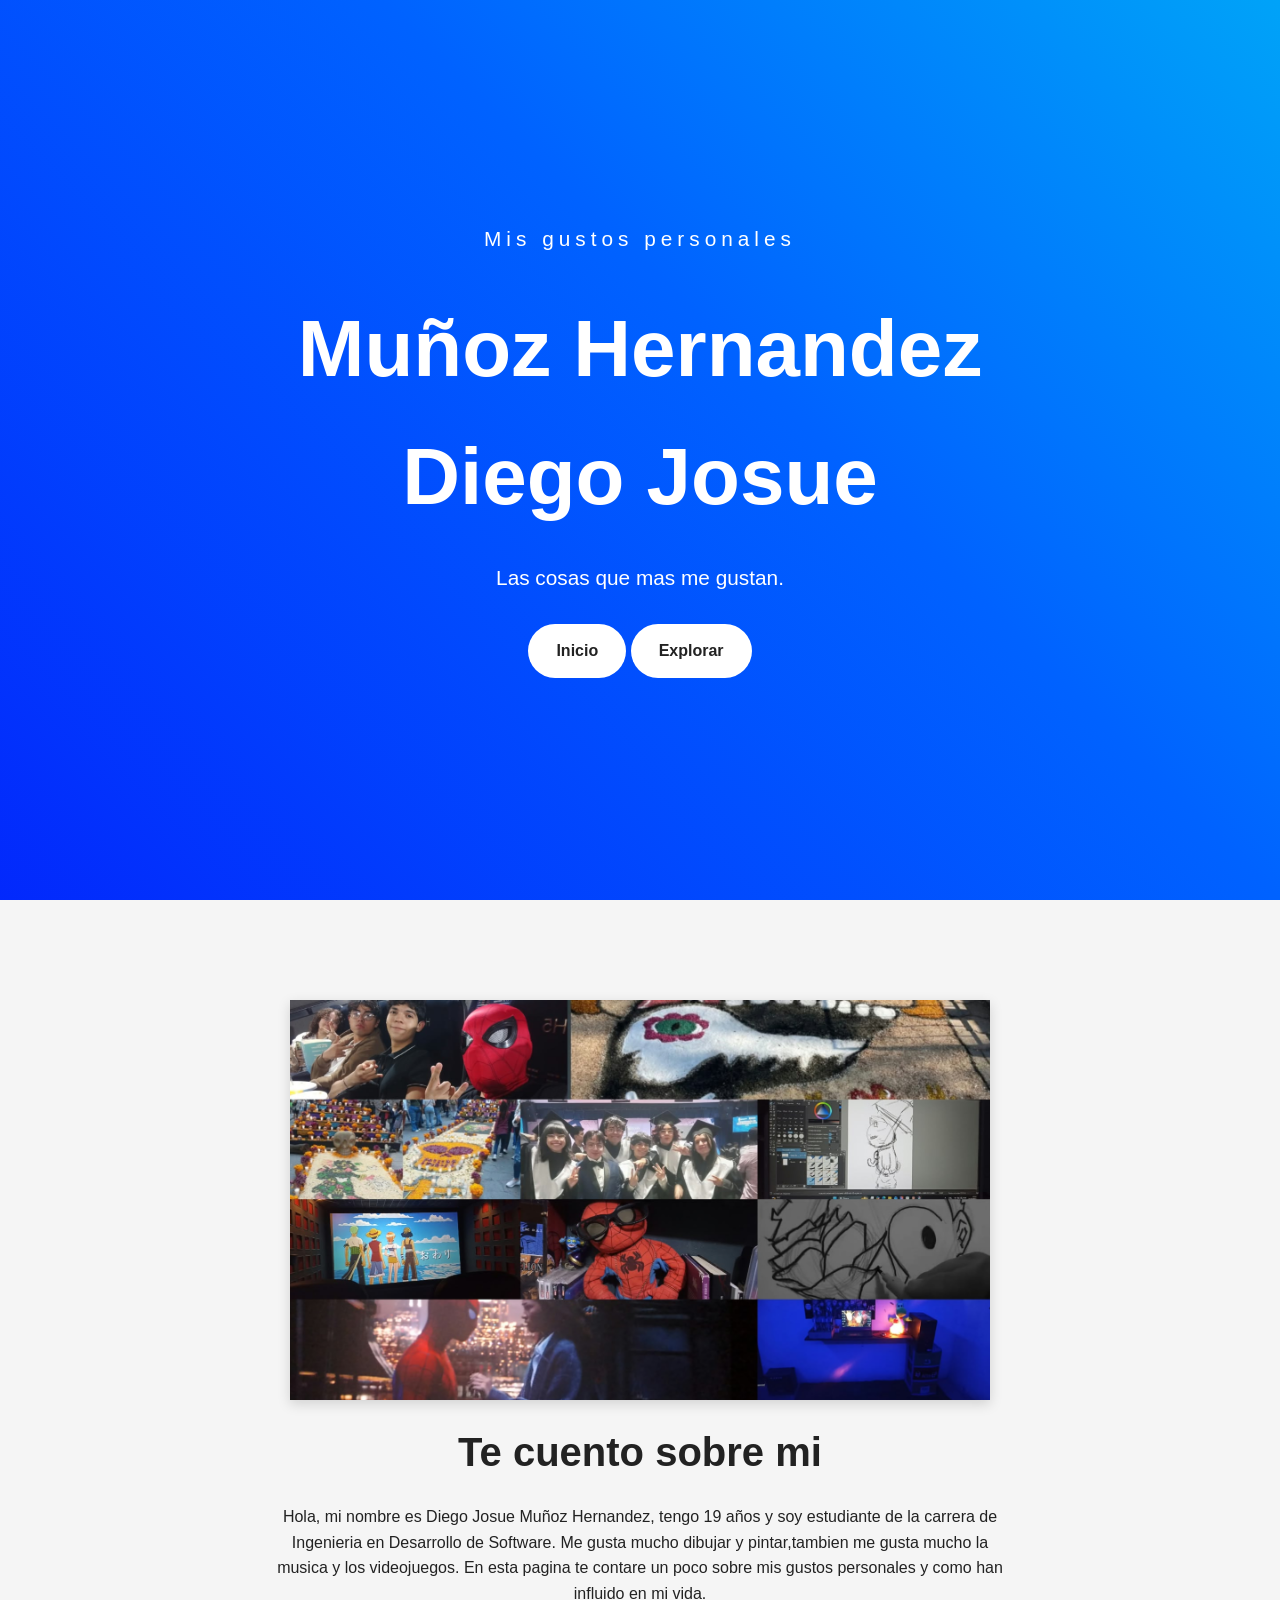
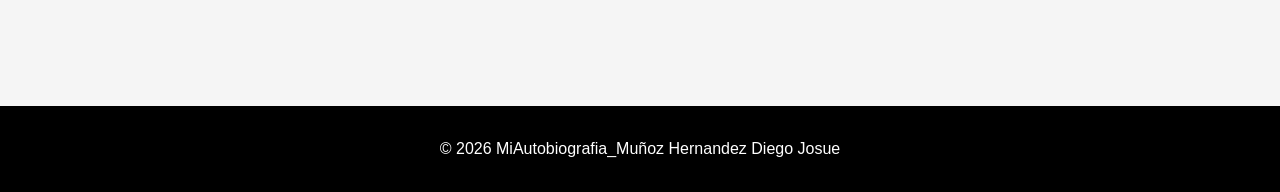
<file: index.html>
<!DOCTYPE html>
<html lang="en">
<head>
    <meta charset="UTF-8">
    <meta name="viewport" content="width=device-width, initial-scale=1.0">
    <title>Autobiografia</title>
    <link rel="stylesheet" href="CSS/Estilo.css">
</head>
<body>
    <nav class="Autobiografia">
        <ul>
            <li><a href="index.html">Inicio</a></li>
            <li><a href="tarjetas.html">Tarjetas</a></li>
        </ul>
    </nav>
    <!-- HERO -->
    <header class="pagina animated-gradient">
        <div class="pagina-contenido">
            <p class="subtitulo">Mis gustos personales</p>
            <h1>Muñoz Hernandez Diego Josue</h1>
            <p>Las cosas que mas me gustan. </p>
            <a href="index.html" class="btn">Inicio</a>
             <a href="tarjetas.html" class="btn">Explorar</a>
        </div>
    </header>
    <!-- INTRODUCCIÓN -->
    <section class="intro">
        <img src="images/amigos.jpeg" alt="fotoportada" class="fotoportada">
        <h2>Te cuento sobre mi</h2>
        <p>
            Hola, mi nombre es Diego Josue Muñoz Hernandez, tengo 19 años y soy estudiante de la carrera de Ingenieria en Desarrollo de Software. 
            Me gusta mucho dibujar y pintar,tambien me gusta mucho la musica y los videojuegos. 
            En esta pagina te contare un poco sobre mis gustos personales y como han influido en mi vida.
        </p>

    </section>
      <footer>
        <p>&copy 2026 MiAutobiografia_Muñoz Hernandez Diego Josue</p>
    </footer>
</body>
</html>
</file>
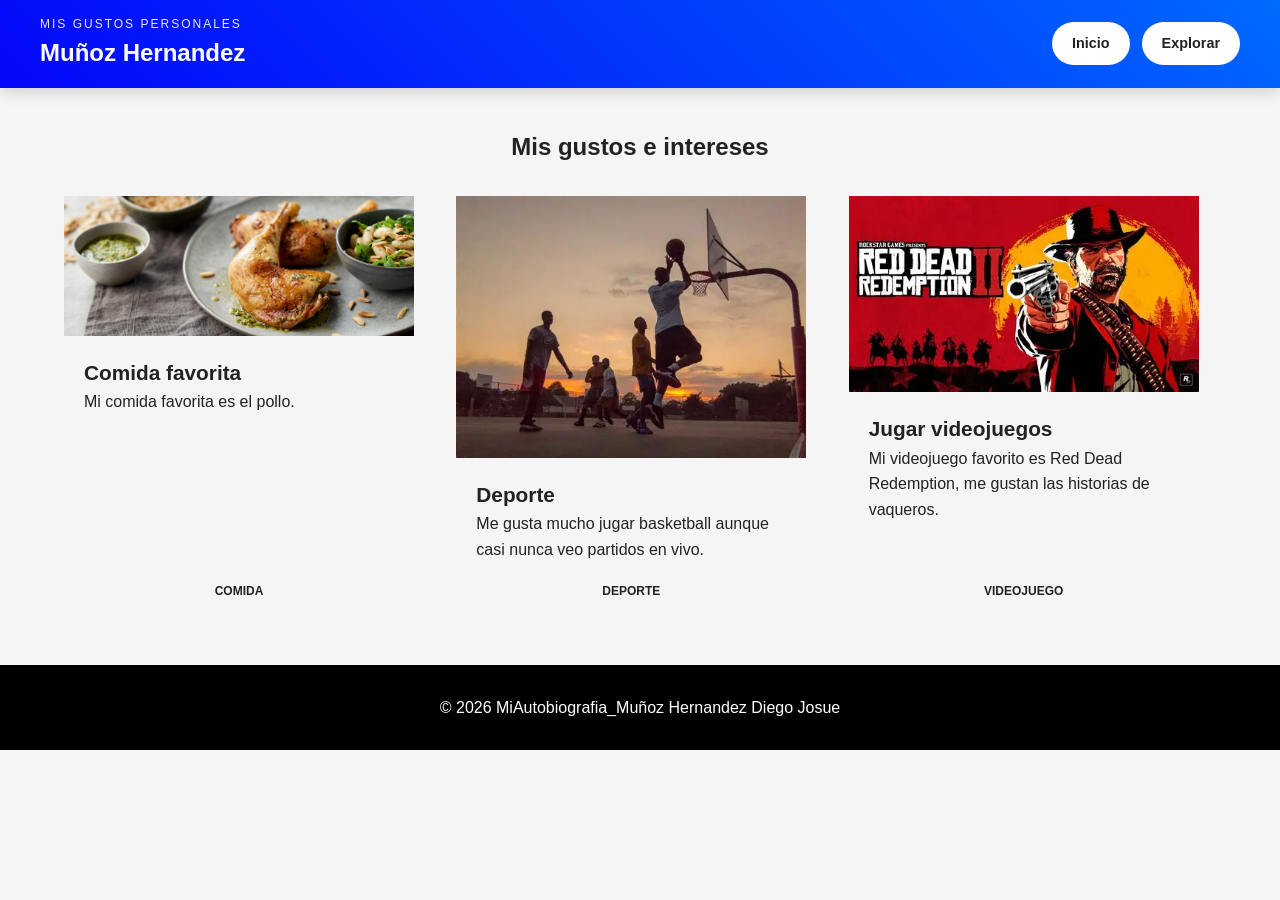
<file: explorar.html>
<!DOCTYPE html>
<html lang="en">
<head>
    <meta charset="UTF-8">
    <meta name="viewport" content="width=device-width, initial-scale=1.0">
    <title>Document</title>
    <link rel="stylesheet" href="CSS/Estilo.css">
</head>
<body>
<header class="navbar animated-gradient">
    <div class="logo">
        <span class="subtitulo-header">Mis gustos personales</span>
        <h2>Muñoz Hernandez</h2>
    </div>
    <nav class="nav-links">
        <a href="index.html" class="btn">Inicio</a>
        <a href="tarjetas.html" class="btn">Explorar</a>
    </nav>
</header>
 <section id="intereses">
    <h2>Mis gustos e intereses</h2>
    <div class="grid_cursos2">

        <article class="tarjeta_curso2">
            <img src="images/pollo.jpg" alt="Comida favorita">
            <div class="info_curso2">
                <h3>Comida favorita</h3>
                <p>Mi comida favorita es el pollo.</p>
                <span class="nivel2">Comida</span>
            </div>
        </article>

        <article class="tarjeta_curso2">
            <img src="images/basket.webp" alt="Deporte favorito">
            <div class="info_curso2">
                <h3>Deporte</h3>
                <p>Me gusta mucho jugar basketball aunque casi nunca veo partidos en vivo.</p>
                <span class="nivel2">Deporte</span>
            </div>
        </article>

        <article class="tarjeta_curso2">
            <img src="images/reddead.webp" alt="Videojuego favorito">
            <div class="info_curso2">
                <h3>Jugar videojuegos</h3>
                <p>Mi videojuego favorito es Red Dead Redemption, me gustan las historias de vaqueros.</p>
                <span class="nivel2">Videojuego</span>
            </div>
        </article>

    </div>
</section>
        
<footer>
        <p>&copy 2026 MiAutobiografia_Muñoz Hernandez Diego Josue</p>
    </footer>   
</body>
</html>
</file>
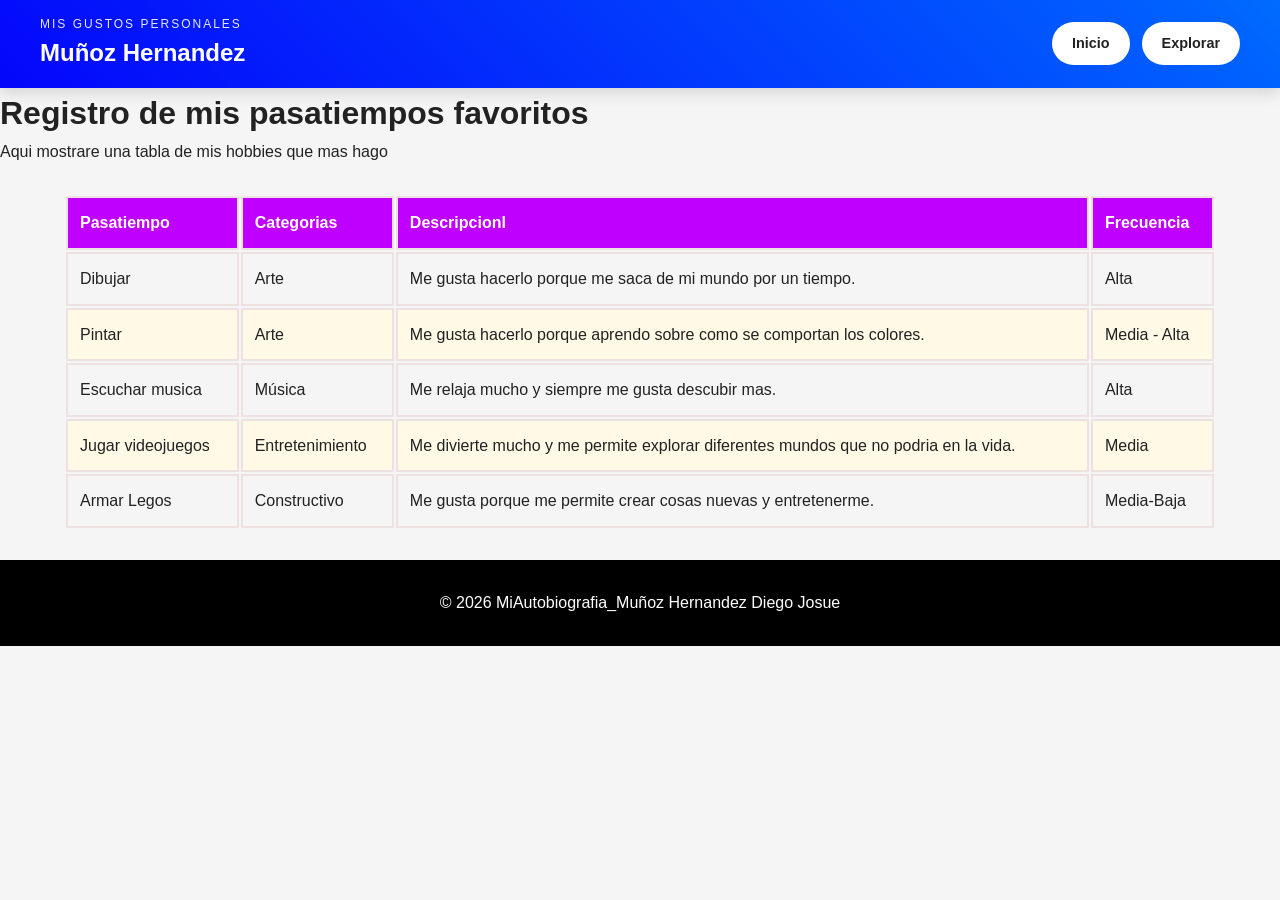
<file: Hobbies.html>
<!DOCTYPE html>
<html lang="en">
<head>
    <meta charset="UTF-8">
    <meta name="viewport" content="width=device-width, initial-scale=1.0">
    <title>Document</title>
     <link rel="stylesheet" href="CSS/Estilo.css">
</head>
<body>
<header class="navbar animated-gradient">
    <div class="logo">
        <span class="subtitulo-header">Mis gustos personales</span>
        <h2>Muñoz Hernandez</h2>
    </div>
    <nav class="nav-links">
        <a href="index.html" class="btn">Inicio</a>
        <a href="tarjetas.html" class="btn">Explorar</a>
    </nav>
</header>
 <h1>Registro de mis pasatiempos favoritos</h1>
        <p>Aqui mostrare una tabla de mis hobbies que mas hago</p>
         <table>
            <thead>
                <tr>
                    <th>Pasatiempo</th>
                    <th>Categorias</th>
                    <th>Descripcionl</th>
                    <th>Frecuencia</th>
                </tr>
            </thead>
            <tbody>
                <tr>
                    <td>Dibujar</td>
                    <td>Arte</td>
                    <td>Me gusta hacerlo porque me saca de mi mundo por un tiempo.</td>
                    <td>Alta</td>
                </tr>
                <tr>
                    <td>Pintar</td>
                    <td>Arte</td>
                    <td>Me gusta hacerlo porque aprendo sobre como se comportan los colores.</td>
                    <td>Media - Alta</td>
                </tr>
                <tr>
                    <td>Escuchar musica</td>
                    <td>Música</td>
                    <td>Me relaja mucho y siempre me gusta descubir mas.</td>
                    <td>Alta</td>
                </tr>
                <tr>
                    <td>Jugar videojuegos</td>
                    <td>Entretenimiento</td>
                    <td>Me divierte mucho y me permite explorar diferentes mundos que no podria en la vida.</td>
                    <td>Media</td>
                </tr>
                <tr>
                    <td>Armar Legos</td>
                    <td>Constructivo</td>
                    <td>Me gusta porque me permite crear cosas nuevas y entretenerme.</td>
                    <td>Media-Baja</td>
                </tr>
            </tbody>
         </table>
     <footer>
        <p>&copy 2026 MiAutobiografia_Muñoz Hernandez Diego Josue</p>
    </footer>  
</body>
</html>
</file>
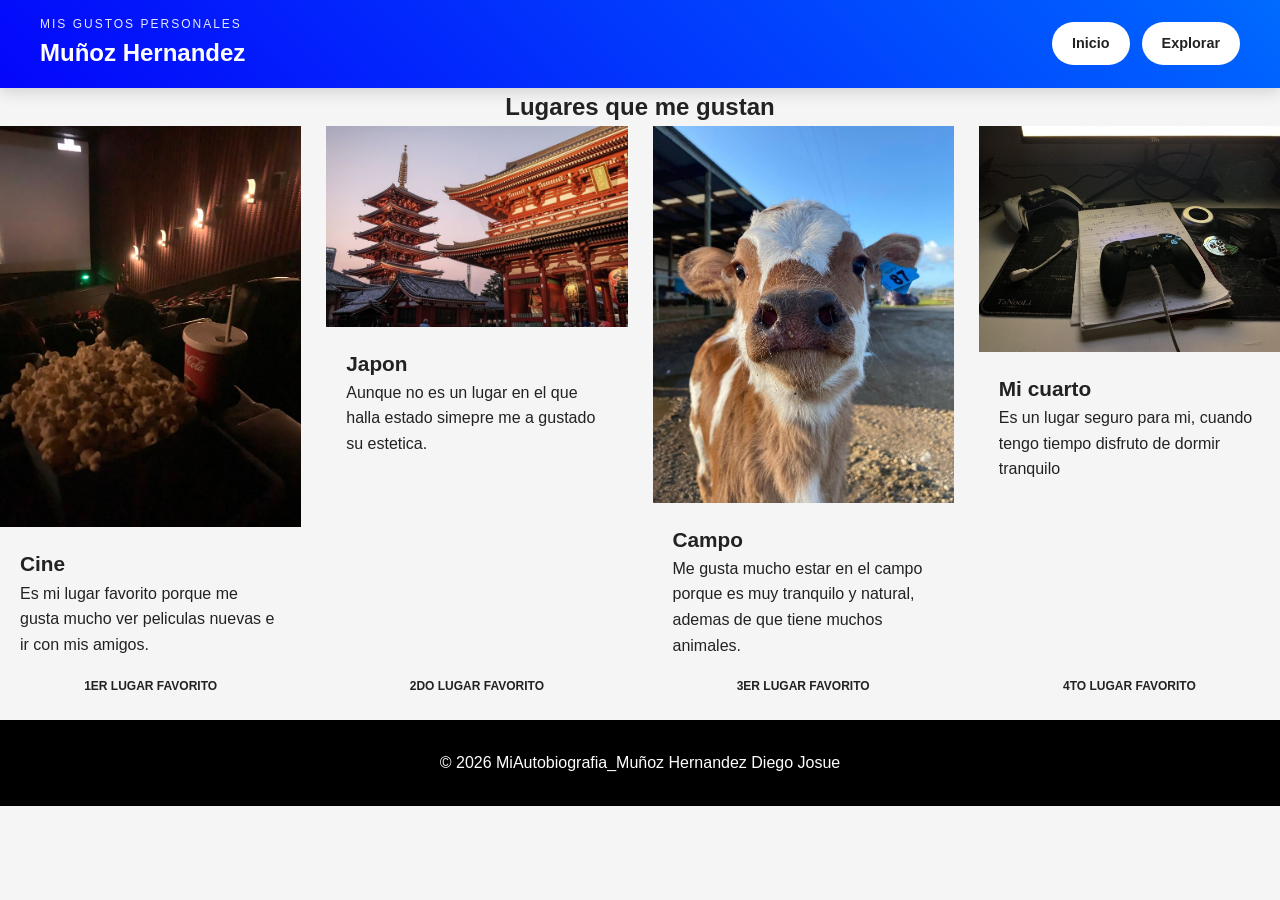
<file: lugares.html>
<!DOCTYPE html>
<html lang="en">
<head>
    <meta charset="UTF-8">
    <meta name="viewport" content="width=device-width, initial-scale=1.0">
    <title>Document</title>
    <link rel="stylesheet" href="CSS/Estilo.css">
</head>
<body>
<header class="navbar animated-gradient">
    <div class="logo">
        <span class="subtitulo-header">Mis gustos personales</span>
        <h2>Muñoz Hernandez</h2>
    </div>
    <nav class="nav-links">
        <a href="index.html" class="btn">Inicio</a>
        <a href="tarjetas.html" class="btn">Explorar</a>
    </nav>
</header>
     <main class="contenedorPrincipal">
        <section id="cursos">
            <h2>Lugares que me gustan</h2>
            <div class="grid_cursos2">
                <article class="tarjeta_curso2">
                    <img src="images/cine.jpg" alt="FrontEnd">
                    <div class="info_curso2">
                    <h3>Cine</h3>
                    <p>Es mi lugar favorito porque me gusta mucho ver peliculas nuevas e ir con mis amigos.</p>
                    <span class="nivel2">1er lugar favorito</span>
                    </div>
                    </article>

                <article class="tarjeta_curso2">
                    <img src="images/japon.jpg" alt="FrontEnd">
                    <div class="info_curso2">
                    <h3>Japon</h3>
                    <p>Aunque no es un lugar en el que halla estado simepre me a gustado su estetica. </p>
                    <span class="nivel2">2do lugar favorito</span>
                    </div>
                    </article>

                <article class="tarjeta_curso2">
                    <img src="images/campo.jpg" alt="FrontEnd">
                    <div class="info_curso2">
                    <h3>Campo</h3>
                    <p>Me gusta mucho estar en el campo porque es muy tranquilo y natural, ademas de que tiene muchos animales. </p>
                    <span class="nivel2">3er lugar favorito</span>
                    </div>
                    </article>

                <article class="tarjeta_curso2">
                    <img src="images/habitacion.jpg" alt="FrontEnd">
                    <div class="info_curso2">
                    <h3>Mi cuarto</h3>
                    <p>Es un lugar seguro para mi, cuando tengo tiempo disfruto de dormir tranquilo</p>
                    <span class="nivel2">4to lugar favorito</span>
                    </div>
                    </article>
                    </div>
        </section>
        </main>
        <footer>
        <p>&copy 2026 MiAutobiografia_Muñoz Hernandez Diego Josue</p>
    </footer>
</body>
</html>
</file>
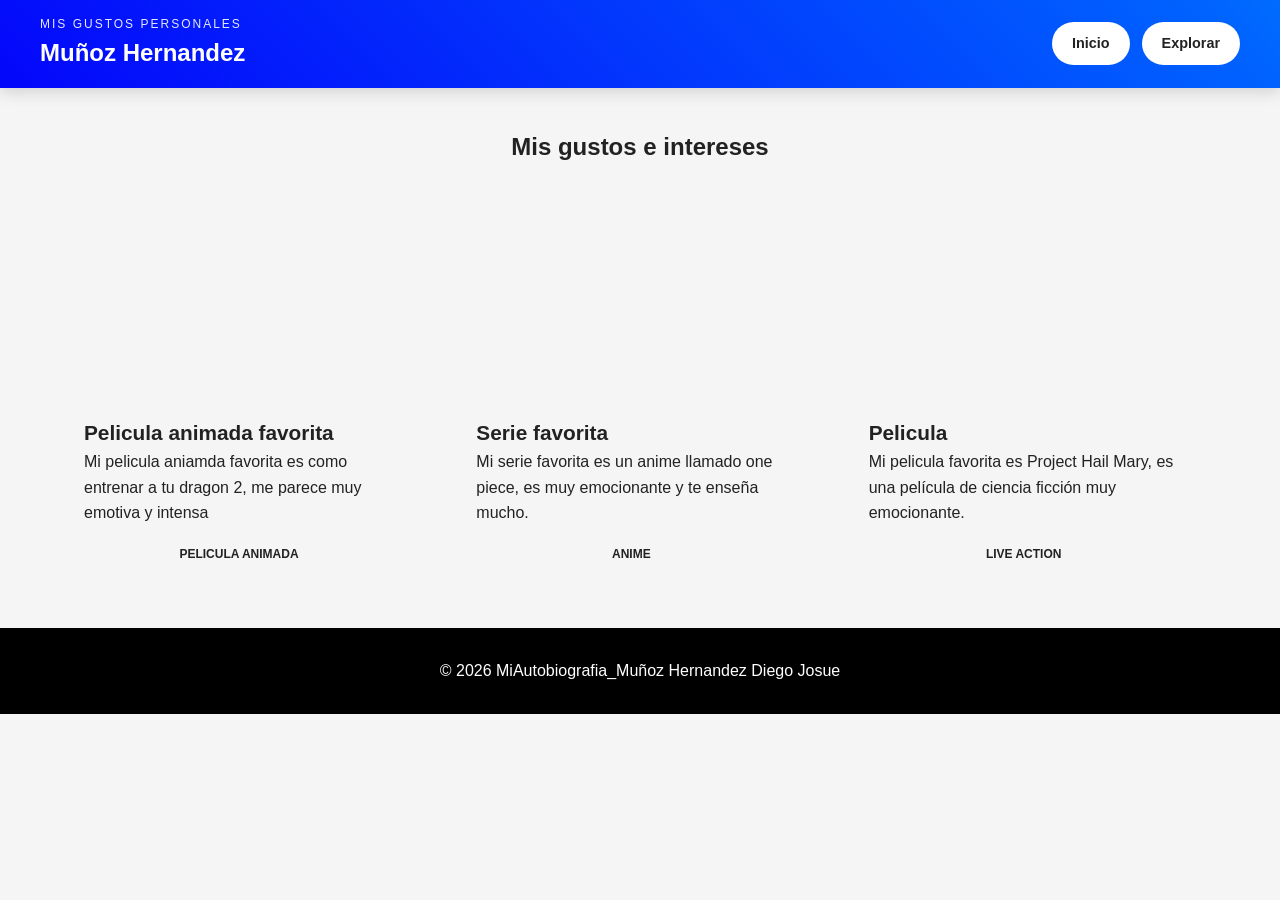
<file: peliculas.html>
<!DOCTYPE html>
<html lang="en">
<head>
    <meta charset="UTF-8">
    <meta name="viewport" content="width=device-width, initial-scale=1.0">
    <title>Document</title>
    <link rel="stylesheet" href="CSS/Estilo.css">
</head>
<body>
<header class="navbar animated-gradient">
    <div class="logo">
        <span class="subtitulo-header">Mis gustos personales</span>
        <h2>Muñoz Hernandez</h2>
    </div>
    <nav class="nav-links">
        <a href="index.html" class="btn">Inicio</a>
        <a href="tarjetas.html" class="btn">Explorar</a>
    </nav>
</header>
 <section id="intereses">
    <h2>Mis gustos e intereses</h2>
    <div class="grid_cursos2">

        <article class="tarjeta_curso2">
           <iframe
           width="100%"
           height="200"
           src="https://www.youtube.com/embed/kxGkbv_HLZ0?si=tZQT_wHNPr_asuCL"
           title="Como entrenar a tu dragon 2"
           frameborder="0"
           allowfullscreen>
           </iframe>
            <div class="info_curso2">
                <h3>Pelicula animada favorita</h3>
                <p>Mi pelicula aniamda favorita es como entrenar a tu dragon 2, me parece muy emotiva y intensa</p>
                <span class="nivel2">Pelicula animada</span>
            </div>
        </article>

        <article class="tarjeta_curso2">
           <iframe
           width="100%"
           height="200"
           src="https://www.youtube.com/embed/YoeP9w5UIlg?si=3CHEKUaAiMfNcJmn" 
           title="One piece"
            frameborder="0"
           allowfullscreen>
           </iframe>
            <div class="info_curso2">
                <h3>Serie favorita</h3>
                <p>Mi serie favorita es un anime llamado one piece, es muy emocionante y te enseña mucho.</p>
                <span class="nivel2">Anime</span>
            </div>
        </article>

        <article class="tarjeta_curso2">
            <iframe
           width="100%"
           height="200"
           src="https://www.youtube.com/embed/m08TxIsFTRI?si=k6PW6kVjpjUX2wbb"
           title="Project Hail Mary"
           frameborder="0"
           allowfullscreen>
           </iframe>
            <div class="info_curso2">
                <h3>Pelicula </h3>
                <p>Mi pelicula favorita es Project Hail Mary, es una película de ciencia ficción muy emocionante.</p>
                <span class="nivel2">Live action</span>
            </div>
        </article>

    </div>
</section>
        
 <footer>
        <p>&copy 2026 MiAutobiografia_Muñoz Hernandez Diego Josue</p>
    </footer>  
</body>
</html>
</file>
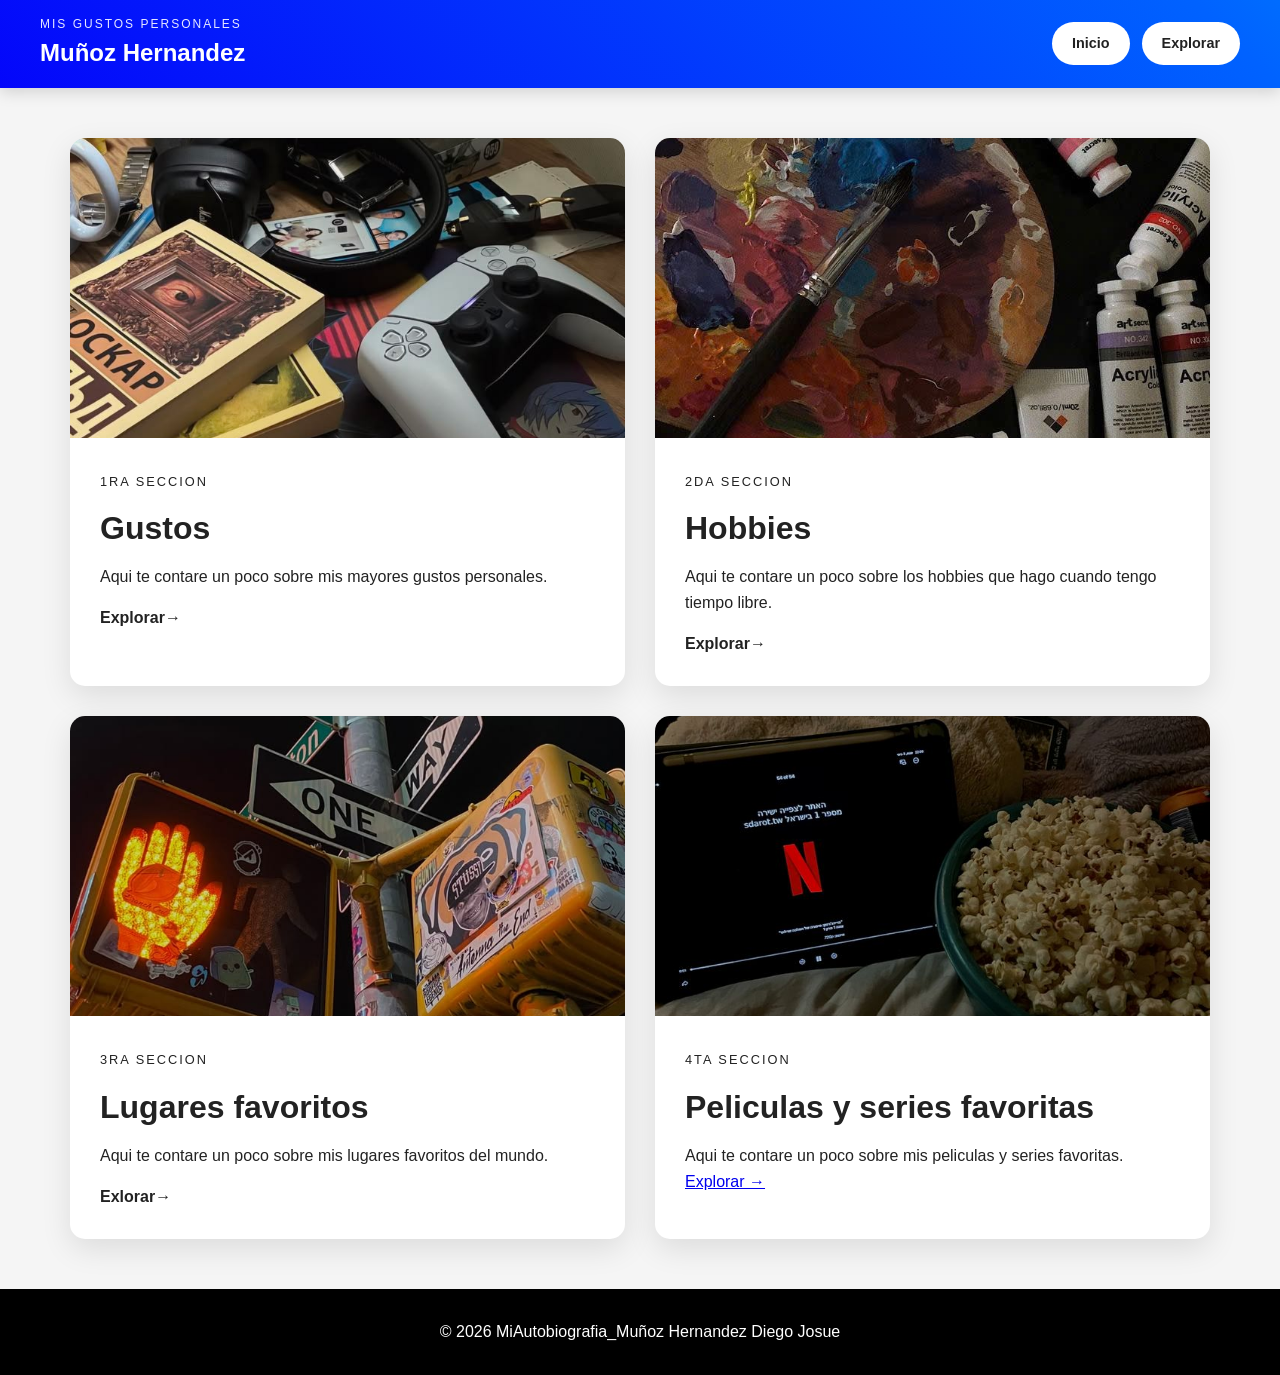
<file: tarjetas.html>
<!DOCTYPE html>
<html lang="en">
<head>
    <meta charset="UTF-8">
    <meta name="viewport" content="width=device-width, initial-scale=1.0">
    <title>Document</title>
    <link rel="stylesheet" href="CSS/Estilo.css">
</head>
<body>
<header class="navbar animated-gradient">
    <div class="logo">
        <span class="subtitulo-header">Mis gustos personales</span>
        <h2>Muñoz Hernandez</h2>
    </div>
    <nav class="nav-links">
        <a href="index.html" class="btn">Inicio</a>
        <a href="tarjetas.html" class="btn">Explorar</a>
    </nav>
</header>
    <!-- GENERACIONES -->
    <main id="secciones">
        <section class="secciones">
            <article class="tarjeta">
                <div class="tarjeta-imagen gustos"></div>
                <div class="tarjeta-contenido">
                    <span>1ra seccion</span>
                    <h2>Gustos</h2>
                    <p>Aqui te contare un poco sobre mis mayores gustos personales.</p>
                    <a href="explorar.html" class="tarjeta-link">Explorar→
                    </a>
                </div>

            </article>
            <article class="tarjeta">

                <div class="tarjeta-imagen hobbies"></div>
                <div class="tarjeta-contenido">
                    <span>2da seccion</span>
                    <h2>Hobbies</h2>
                    <p>Aqui te contare un poco sobre los hobbies que hago cuando tengo tiempo libre.</p>
                    <a href="Hobbies.html" class="tarjeta-link">Explorar→
                    </a>
                </div>
            </article>
            <article class="tarjeta">

                <div class="tarjeta-imagen lugares"></div>
                <div class="tarjeta-contenido">
                    <span>3ra seccion</span>
                    <h2>Lugares favoritos</h2>
                    <p>Aqui te contare un poco sobre mis lugares favoritos del mundo.</p>
                    <a href="lugares.html" class="tarjeta-link">Exlorar→
                    </a>
                </div>
            </article>
            <article class="tarjeta">

                <div class="tarjeta-imagen peliculas"></div>
                <div class="tarjeta-contenido">
                    <span>4ta seccion</span>
                    <h2>Peliculas y series favoritas</h2>
                    <p>Aqui te contare un poco sobre mis peliculas y series favoritas.</p>
                    <a href="peliculas.html" class="peliculas.link">Explorar →
                    </a>
                </div>
            </article>
            </section>
        </main>
  <footer>
        <p>&copy 2026 MiAutobiografia_Muñoz Hernandez Diego Josue</p>
    </footer>
</body>
</html>
</file>
<file: CSS/Estilo.css>
* {
    box-sizing: border-box;
    margin: 0;
    padding: 0;
}
html {
    scroll-behavior: smooth;
}
body {
    font-family: 'Gill Sans', 'Gill Sans MT', Calibri, 'Trebuchet MS', sans-serif;
    color: #222;
    background: #f5f5f5;
    line-height: 1.6;
}
.Autobiografia{
    display: none;
}
/*hero*/
.pagina {
    min-height: 100vh;

    display: flex;
    align-items: center;
    justify-content: center;

    text-align: center;
    color: white;
}
.pagina-contenido {
    max-width: 800px;
    padding: 30px;
}
.pagina h1 {
    font-size: 5rem;
    margin-bottom: 20px;
}
.subtitulo {
    letter-spacing: 5px;
    font-size: 1rem;
}
.pagina p {
    font-size: 1.3rem;
    margin-bottom: 30px;
}
/*boton*/
.btn {
    display: inline-block;
    padding: 14px 28px;
    background: white;
    color: #222;
    text-decoration: none;
    border-radius: 30px;
    font-weight: bold;
}
/*intro*/
.intro {
    text-align: center;
    max-width: 800px;
    margin: auto;
    padding: 100px 30px;
}
.intro h2 {
    font-size: 2.5rem;
    margin-bottom: 20px;
}
/*secciones*/
.secciones {
    max-width: 1200px;
    margin: auto;
    padding: 50px 30px;
    display: grid;
    grid-template-columns:
        repeat(2, 1fr);
    gap: 30px;
}
/*CARDS*/
.navbar {
    display: flex;
    justify-content: space-between;
    align-items: center;
    padding: 15px 40px;
    position: sticky;
    top: 0;
    z-index: 1000;
    box-shadow: 0 4px 15px rgba(0, 0, 0, 0.15);
}

.navbar .logo h2 {
    color: white;
    font-size: 1.5rem;
    margin: 0;
}

.subtitulo-header {
    color: rgba(255, 255, 255, 0.9);
    font-size: 0.75rem;
    text-transform: uppercase;
    letter-spacing: 2px;
    display: block;
}

.nav-links {
    display: flex;
    gap: 12px;
    flex-wrap: wrap;
}
.nav-links .btn {
    padding: 10px 20px;
    font-size: 0.9rem;
    transition: transform 0.2s ease, box-shadow 0.2s ease;
}

.nav-links .btn:hover {
    transform: translateY(-2px);
    box-shadow: 0 4px 12px rgba(0, 0, 0, 0.2);
}

.tarjeta {
    background: white;
    border-radius: 15px;
    overflow: hidden;
    box-shadow:
        0 10px 30px rgba(0,0,0,0.10);
          transition: transform 0.5s ease, box-shadow 0.5s ease;
       
}


.tarjeta-imagen {
    height: 300px;
    background-size: cover;
    background-position: center;
}
.tarjeta:hover {
      transition: transform 0.5s ease, box-shadow 0.5s ease;
    transform: scale(1.05);
    box-shadow: 0 15px 40px rgba(0, 0, 0, 0.2);
}


.gustos {
    background-image: url("../images/gustos.jpeg");
}

.hobbies {
    background-image: url("../images/hobbies.jpeg");
}

.lugares {
    background-image: url("../images/lugares.jpeg");
}

.peliculas {
    background-image: url("../images/peliculas.jpeg");
}
.animated-gradient {
  position: relative;
  background: linear-gradient(45deg, #0400fa 0%, #0062ff 50%, #00ffee 100%);
  background-size: 200% 200%;
  animation: gradient-aurora 8s ease alternate infinite;
  overflow: hidden;
}
@keyframes gradient-aurora {
  0% { background-position: 0% 50%; filter: brightness(100%) saturate(100%); }
  25% { background-position: 50% 0%; filter: brightness(110%) saturate(120%); }
  50% { background-position: 100% 50%; filter: brightness(120%) saturate(140%); }
  75% { background-position: 50% 100%; filter: brightness(110%) saturate(120%); }
  100% { background-position: 0% 50%; filter: brightness(100%) saturate(100%); }
}
.tarjeta-contenido {
    padding: 30px;
}
.tarjeta-contenido span {
    font-size: 0.8rem;
    text-transform: uppercase;
    letter-spacing: 2px;
}
.tarjeta h2 {
    font-size: 2rem;
    margin: 10px 0;
}
.tarjeta-link {
    display: inline-block;
    margin-top: 15px;
    color: #222;
    font-weight: bold;
    text-decoration: none;
}
/*INFO*/
.infos {
    display: flex;
    flex-wrap: wrap;
    gap: 15px;
    margin-top: 15px;
}
.infos {
    display: flex;
    flex-wrap: wrap;
    justify-content: center; 
    gap: 20px;  
    margin-top: 15px;            
    margin: 40px auto;       
    padding: 0 20px;
}
.info {
    display: flex;
    flex-direction: column;
    background-color: rgb(133, 180, 196);
    border-radius: 10px;
    padding: 20px;
    width: 230px;
    box-shadow: 0 3px 10px rgba(0, 0, 0, 0.4);
}
.info h3 {
    margin: 0 0 10px 0;
    font-size: 1.1rem;
    color: #111;
}
.info p {
    margin: 0;
    font-size: 0.95rem;
    color: #222;
    line-height: 1.4;
}
.tarjeta-comida {
    background-color: #00fbc9;
}

.tarjeta-deportes {
    background-color: #00fbc9;;
}

.tarjeta-videojuegos {
    background-color: #00fbc9;;
}
.info img {
    display: inline-block;
    width: 100%;             
    height: 140px;         
    object-fit: cover;      
    border-radius: 8px;     
    margin-bottom: 12px;    
}
/*lugares*/
#cursos h2{
    text-align: center;
    color: var(--color_principal);
}
.grid_cursos2{
    display: flex;
    flex-wrap: wrap;
    justify-content: center;
    gap: 30px;
}
.tarjeta_curso2{
    background-color: var(--color_claro);
    border:1px solid var(--color_borde) ;
    border-radius: 8px;
    flex: 1 1 280px; /* grow -> shirnk -> basis*/
    max-width: 350px;
    display: flex;
    flex-direction: column;
    /*aqui efecto*/
    transition: transform 0.5s ease, box-shadow 0.5s ease;

}
.tarjeta_curso2:hover{
    transform: translateY(-5px);
    box-shadow: 0 6px 18px rgba(0, 0, 0, 0.08);
}
.tarjeta_curso2 img{
    width: 100%;
    height: 200pxpx;
    object-fit: cover;
    display: block;
}
.info_curso2{
    padding: 20px;
    flex-grow: 1;
    display: flex;
    flex-direction: column;
}
.info_curso2 h3{
    font-size: 1.3rem;
    color: var(--color_principal);
}
.info_curso2 p{
    margin-bottom: 15px;
    flex-grow: 1;
    color: var(--color_obscuro);
}
.nivel2{
    background-color: var(--color_fondo);
    color: var(--color_principal);
    font-family: var(--fuente_titulos);
    padding: 4px 10px;
    font-size: 0.75rem;
    font-weight: 700;
    text-transform: uppercase;
    align-self: center;

}
/*TABLAS*/
table { 
    width: 90%;
    max-width: 1200px;
    margin: 30px auto;
}

table th, table td {
    padding: 12px;
    border: 2px solid #eee1e1;
    text-align: left;
}

table thead {
    background-color: #bf00ff; /* Verde Luigi */
    color: white;
}

table tbody tr:nth-child(even) {
    background-color: #fff9e6;
}
/*PELICULAS*/
#intereses h2 {
    text-align: center;
    margin-bottom: 30px;
}
#intereses {
    width: 90%;
    max-width: 1200px;
    margin: 40px auto; 
}
.grid_cursos2 {
    display: grid;
    grid-template-columns: repeat(auto-fit, minmax(300px, 1fr));
    gap: 25px;
}
.fotoportada {
    width: 700px;
    height: 400px;
    object-fit: cover;
    border: opx; 
    margin: 0 auto 20px auto;
    display: block;
    box-shadow: 0 4px 12px rgba(0, 0, 0, 0.15);
    transition: transform 0.5s ease, box-shadow 0.5s ease;
}
.fotoportada:hover {
    transform: scale(1.05);
    box-shadow: 0 8px 24px rgba(0, 0, 0, 0.30);
}
/*footer*/

footer {

    text-align: center;
    padding: 30px;
    background: #000;
    color: white;
}
</file>
